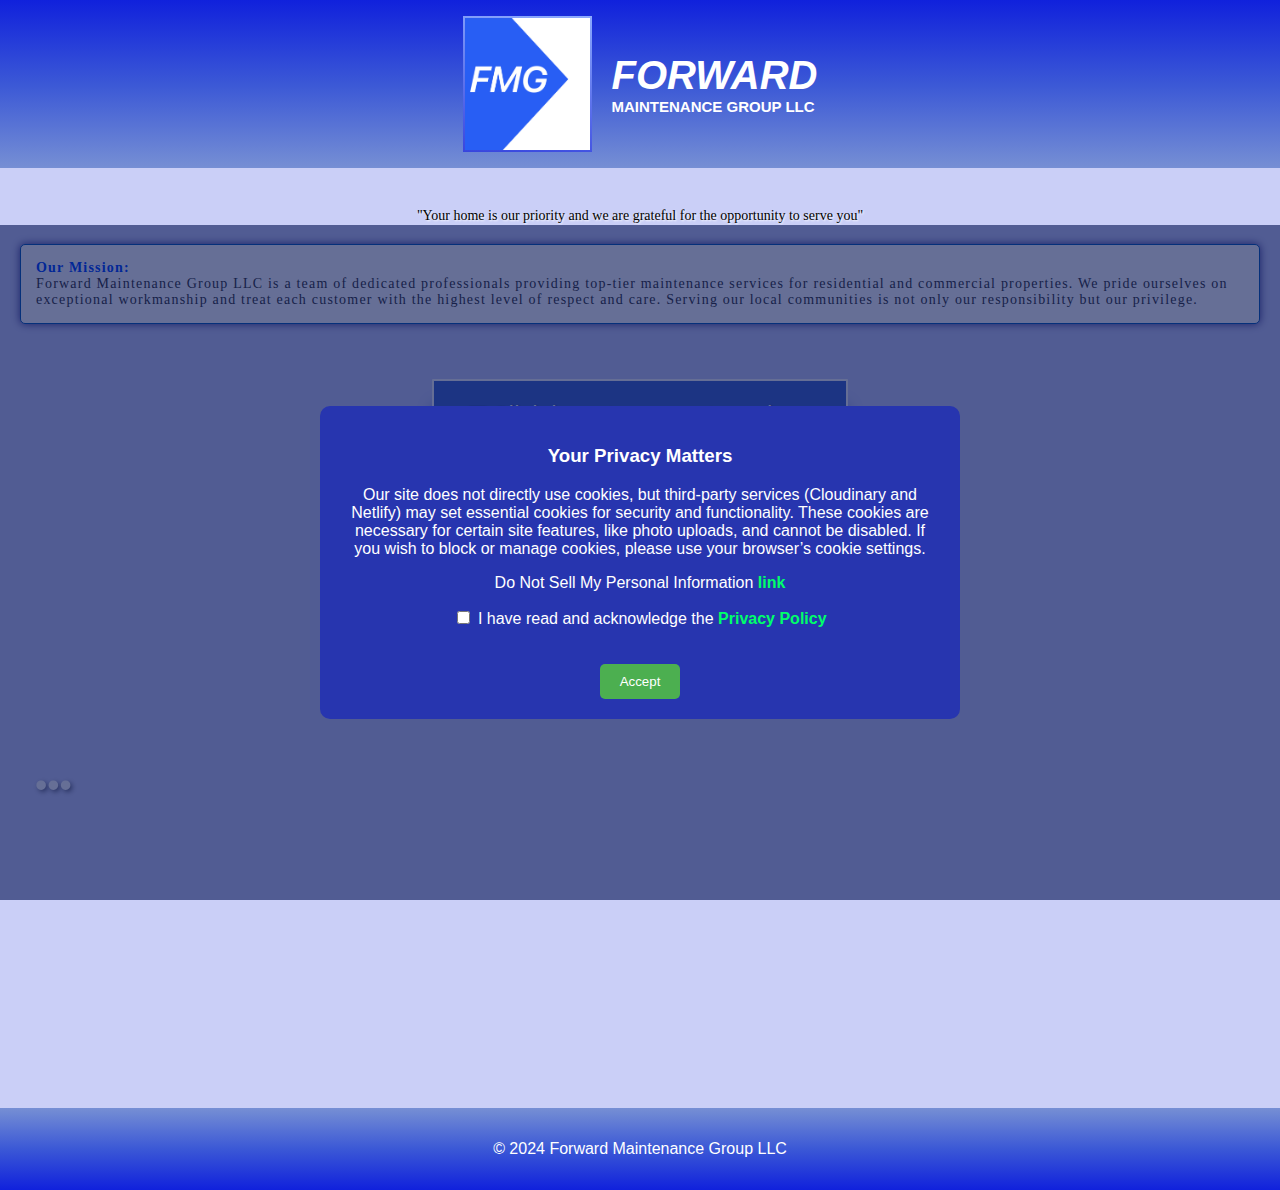
<file: index.html/index.html>
<!DOCTYPE html>
<html lang="en">

<head>
    <meta charset="UTF-8">
    <meta name="viewport" content="width=device-width, initial-scale=1.0">
    <title>Our Website</title>
    <link rel="apple-touch-icon" sizes="180x180" href="/images/apple-touch-icon-180x180.png?v=2">
    <link rel="icon" type="image/x-icon" href="/images/favicon.ico">
    <!-- Favicon for Browsers -->
<!--<link rel="icon" type="image/png" href="/images/favicon-16x16.png" sizes="16x16">
<link rel="icon" type="image/png" href="/images/favicon-32x32.png" sizes="32x32">-->


<!-- Apple Touch Icon for iOS -->
<!-- <link rel="apple-touch-icon" sizes="120x120" href="/images/apple-touch-icon-120x120.png">
<link rel="apple-touch-icon" sizes="152x152" href="/images/apple-touch-icon-152x152.png">
<link rel="apple-touch-icon" sizes="167x167" href="/images/apple-touch-icon-167x167.png">
<link rel="apple-touch-icon" sizes="180x180" href="/images/apple-touch-icon-180x180.png">-->


<!-- 
<link rel="icon" sizes="192x192" href="/images/android-chrome-192x192.png">
<link rel="icon" sizes="512x512" href="/images/android-chrome-512x512.png">


<meta name="msapplication-TileImage" content="/images/mstile-150x150.png">-->


    <link rel="stylesheet" href="styles/styles.css">
    <link rel="stylesheet" href="https://cdnjs.cloudflare.com/ajax/libs/font-awesome/6.0.0/css/all.min.css">
</head>

<body>
    <header>
        <div class="header-container">
            <img src="images/small_square_logoFMG.jpg" alt="Your Image Description" id="headerImage">
            <div class="header-text">
                <h1>FORWARD</h1>
                <h2>MAINTENANCE GROUP LLC</h2>
            </div>
        </div>
    </header>

    <main style="position: relative; min-height: 100vh; overflow: hidden; padding: 20px;">
        <div style="position: absolute; top: 0; left: 0; right: 0; bottom: 0; background: #959fef80; z-index: 1;"></div>
        <div class="content-wrapper">
            <div class="mission-statement">
                <p class="style1">"Your home is our priority and we are grateful for the opportunity to serve you"</p>
                <p class="style2"><span style="color: rgb(0, 72, 255); font-weight: bold;">Our Mission:</span><br> 
                    Forward Maintenance Group LLC is a team of dedicated professionals providing top-tier maintenance 
                    services for residential and commercial properties. We pride ourselves on exceptional workmanship 
                    and treat each customer with the highest level of respect and care. Serving our local communities 
                    is not only our responsibility but our privilege.
                </p>
            </div>

            <!-- Centered Clickable Text Box -->
            <div class="centered-container">
                <div class="clickable-text-box" onclick="window.location.href='page_form_services/index2.html';">
                    <p><i class="fa-solid fa-arrow-pointer fa-rotate-90" style="color: #ffffff;"></i>  Click here to request services online!</p>
                </div>
            </div>

            <div class="info-text">
                <p><a href="tel:619-718-2455">&#128222; 619-718-2455</a></p>
            </div>
        </div>
    </main>

    <!-- Expandable Button and List -->
    <div class="expandable-menu-container">
        <button id="expandButton">•••</button>
        <div id="expandableList" class="expandable-list">
            <a href="Privacy_policy.html">Privacy</a>
            <a href="Contact.html">Contact</a>
            <a href="page3.html">About</a>
        </div>
    </div>

    <footer>
        <p>&copy; 2024 Forward Maintenance Group LLC</p>
    </footer>

    <!-- Cookie Banner -->
    <div id="cookie-banner" style="
        position: fixed;
        bottom: 0;
        left: 0;
        width: 100%;
        height: 75%;
        background: rgba(4, 18, 83, 0.606);
        color: #fff;
        display: flex;
        align-items: center;
        justify-content: center;
        z-index: 9999;">
        <div style="max-width: 600px; padding: 20px; background: #2735af; border-radius: 10px; text-align: center; position: relative;">
            <!-- Disclaimer inside the dark box but above checkboxes -->
            <div>
                <h3 class="disclaimer-text">Your Privacy Matters</h3>
            </div>
            <p class="cookie-message">
                Our site does not directly use cookies, but third-party services (Cloudinary and Netlify) may set essential cookies for security and functionality. These cookies are necessary for certain site features, like photo uploads, and cannot be disabled. If you wish to block or manage cookies, please use your browser’s cookie settings.
            
                <p>
                    <label for="do-not-sell-checkbox">
                        Do Not Sell My Personal Information <a href="Privacy_policy.html#no-sell-info-text" style="color: #00ff6a; text-decoration: none;"><b>link</b></a>
                    </label>
                </p>
            </p>
                <input type="checkbox" id="privacy-checkbox">
                <label for="privacy-checkbox">
                    I have read and acknowledge the <a href="Privacy_policy.html" style="color: #00ff6a; text-decoration: none;"><b>Privacy Policy</b></a>
                </label>
            </p>
            
            <button id="accept-cookies" style="background: #4CAF50; color: white; border: none; padding: 10px 20px; margin-top: 20px; cursor: pointer; border-radius: 5px;">
                Accept
            </button>
        </div>
    </div>

    <!-- Include your existing JavaScript -->
    <script src="scripts/script.js"></script>
</body>

</html>
</file>
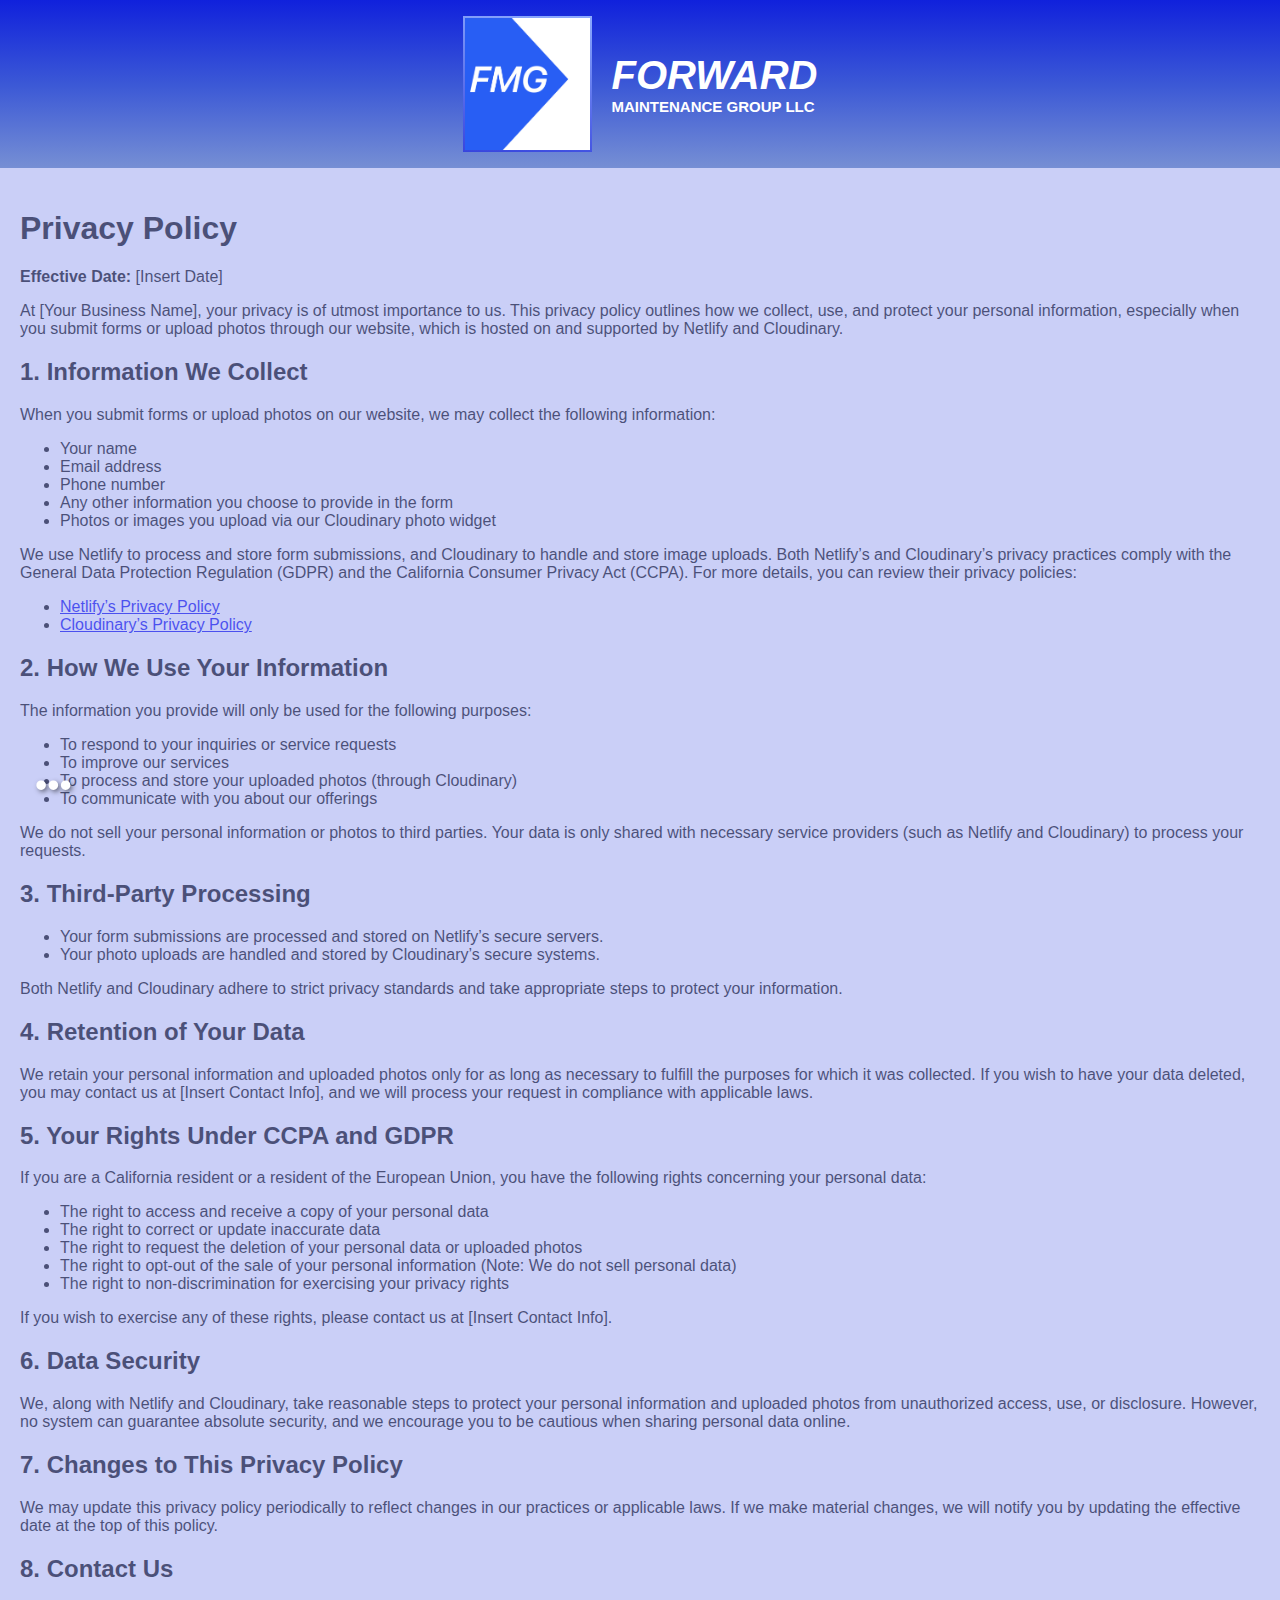
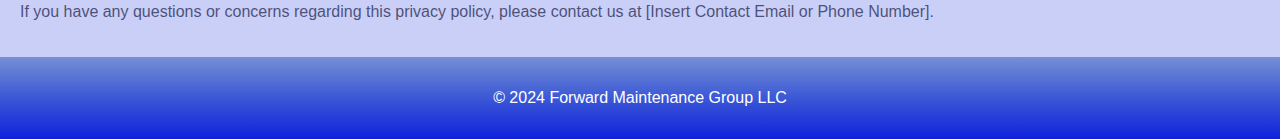
<file: index.html/About.html>
<!DOCTYPE html>
<html lang="en">

<head>
    <meta charset="UTF-8">
    <meta name="viewport" content="width=device-width, initial-scale=1.0">
    <title>Webpage Build</title>
    <link rel="stylesheet" href="styles/styles.css">
    <link rel="stylesheet" href="https://cdnjs.cloudflare.com/ajax/libs/font-awesome/6.0.0/css/all.min.css">

</head>

<body>
    <header>
        <div class="header-container">
            <img src="images/small_square_logoFMG.jpg" alt="Your Image Description" id="headerImage">
            <div class="header-text">
                <h1>FORWARD</h1>
                <h2>MAINTENANCE GROUP LLC</h2>

            </div>
        </div>
    </header>
    <main style="position: relative; min-height: 100vh; overflow: hidden; padding: 20px;">
        <div style="position: absolute; top: 0; left: 0; right: 0; bottom: 0; background: #959fef80; z-index: 1;"></div>
        <div class="content-wrapper">
            
            
        
            
        

            

                <h1>Privacy Policy</h1>
                <p><strong>Effective Date:</strong> [Insert Date]</p>
            
                <p>At [Your Business Name], your privacy is of utmost importance to us. This privacy policy outlines how we collect, use, and protect your personal information, especially when you submit forms or upload photos through our website, which is hosted on and supported by Netlify and Cloudinary.</p>
            
                <h2>1. Information We Collect</h2>
                <p>When you submit forms or upload photos on our website, we may collect the following information:</p>
                <ul>
                    <li>Your name</li>
                    <li>Email address</li>
                    <li>Phone number</li>
                    <li>Any other information you choose to provide in the form</li>
                    <li>Photos or images you upload via our Cloudinary photo widget</li>
                </ul>
                <p>We use Netlify to process and store form submissions, and Cloudinary to handle and store image uploads. Both Netlify’s and Cloudinary’s privacy practices comply with the General Data Protection Regulation (GDPR) and the California Consumer Privacy Act (CCPA). For more details, you can review their privacy policies:</p>
                <ul>
                    <li><a href="https://www.netlify.com/privacy" target="_blank">Netlify’s Privacy Policy</a></li>
                    <li><a href="https://cloudinary.com/privacy" target="_blank">Cloudinary’s Privacy Policy</a></li>
                </ul>
            
                <h2>2. How We Use Your Information</h2>
                <p>The information you provide will only be used for the following purposes:</p>
                <ul>
                    <li>To respond to your inquiries or service requests</li>
                    <li>To improve our services</li>
                    <li>To process and store your uploaded photos (through Cloudinary)</li>
                    <li>To communicate with you about our offerings</li>
                </ul>
                <p>We do not sell your personal information or photos to third parties. Your data is only shared with necessary service providers (such as Netlify and Cloudinary) to process your requests.</p>
            
                <h2>3. Third-Party Processing</h2>
                <ul>
                    <li>Your form submissions are processed and stored on Netlify’s secure servers.</li>
                    <li>Your photo uploads are handled and stored by Cloudinary’s secure systems.</li>
                </ul>
                <p>Both Netlify and Cloudinary adhere to strict privacy standards and take appropriate steps to protect your information.</p>
            
                <h2>4. Retention of Your Data</h2>
                <p>We retain your personal information and uploaded photos only for as long as necessary to fulfill the purposes for which it was collected. If you wish to have your data deleted, you may contact us at [Insert Contact Info], and we will process your request in compliance with applicable laws.</p>
            
                <h2>5. Your Rights Under CCPA and GDPR</h2>
                <p>If you are a California resident or a resident of the European Union, you have the following rights concerning your personal data:</p>
                <ul>
                    <li>The right to access and receive a copy of your personal data</li>
                    <li>The right to correct or update inaccurate data</li>
                    <li>The right to request the deletion of your personal data or uploaded photos</li>
                    <li>The right to opt-out of the sale of your personal information (Note: We do not sell personal data)</li>
                    <li>The right to non-discrimination for exercising your privacy rights</li>
                </ul>
                <p>If you wish to exercise any of these rights, please contact us at [Insert Contact Info].</p>
            
                <h2>6. Data Security</h2>
                <p>We, along with Netlify and Cloudinary, take reasonable steps to protect your personal information and uploaded photos from unauthorized access, use, or disclosure. However, no system can guarantee absolute security, and we encourage you to be cautious when sharing personal data online.</p>
            
                <h2>7. Changes to This Privacy Policy</h2>
                <p>We may update this privacy policy periodically to reflect changes in our practices or applicable laws. If we make material changes, we will notify you by updating the effective date at the top of this policy.</p>
            
                <h2>8. Contact Us</h2>
                <p>If you have any questions or concerns regarding this privacy policy, please contact us at [Insert Contact Email or Phone Number].</p>

        
        </div>


        <!-- Centered Clickable Text Box -->

    </main>

    <!-- Expandable Button and List -->
    <div class="expandable-menu-container">
        <button id="expandButton">•••</button>
        <div id="expandableList" class="expandable-list">
            <a href="About.html">About</a>
            <a href="page2.html">Contact</a>
            <a href="page3.html">Privacy</a>
        </div>
    </div>

    <footer>
        <p>&copy; 2024 Forward Maintenance Group LLC</p>
    </footer>

    <script src="scripts/script.js"></script>
</body>

</html>
</file>
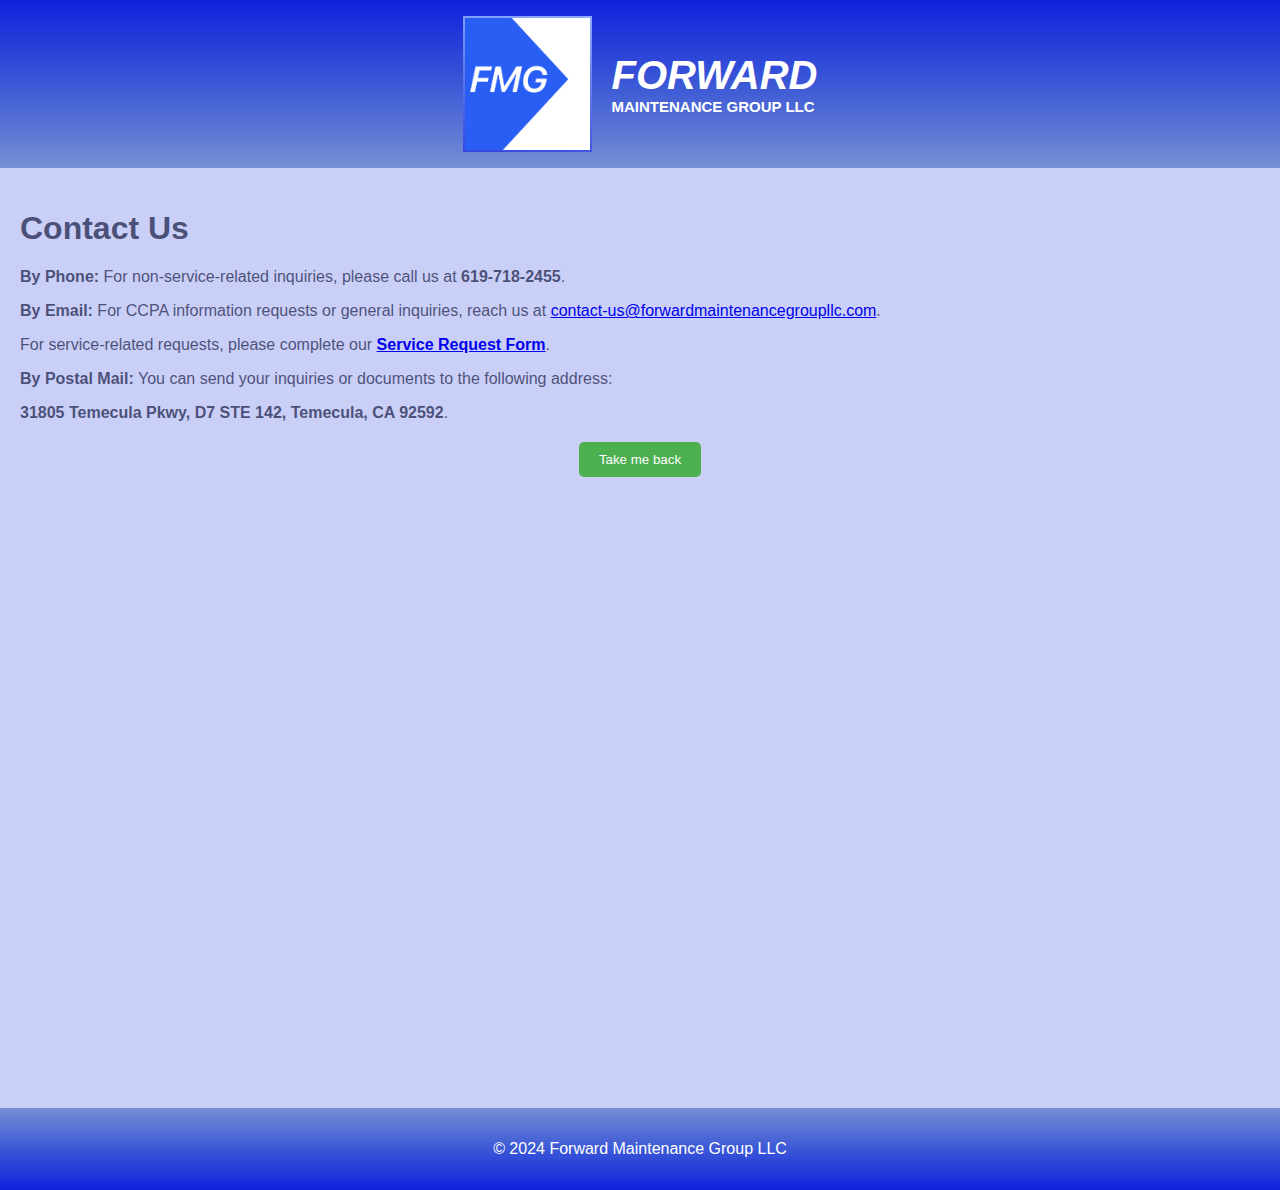
<file: index.html/Contact.html>
<!DOCTYPE html>
<html lang="en">

<head>
    <meta charset="UTF-8">
    <meta name="viewport" content="width=device-width, initial-scale=1.0">
    <title>Webpage Build</title>
    <link rel="stylesheet" href="stylescnt.css">
    <link rel="stylesheet" href="https://cdnjs.cloudflare.com/ajax/libs/font-awesome/6.0.0/css/all.min.css">

</head>

<body>
    <header>
        <div class="header-container">
            <img src="images/small_square_logoFMG.jpg" alt="Your Image Description" id="headerImage">
            <div class="header-text">
                <h1>FORWARD</h1>
                <h2>MAINTENANCE GROUP LLC</h2>

            </div>
        </div>
    </header>
    <main style="position: relative; min-height: 100vh; overflow: hidden; padding: 20px;">
        <div style="position: absolute; top: 0; left: 0; right: 0; bottom: 0; background: #959fef80; z-index: 1;"></div>
        <div class="content-wrapper">
            
            
            <h1>Contact Us</h1>

<p><strong>By Phone:</strong> For non-service-related inquiries, please call us at <b>619-718-2455</b>.</p>

<p><strong>By Email:</strong> For CCPA information requests or general inquiries, reach us at <a href="mailto:contact-us@forwardmaintenancegroupllc.com">contact-us@forwardmaintenancegroupllc.com</a>.</p>

<p>For service-related requests, please complete our <a href="page_form_services/index2.html"><b>Service Request Form</b></a>.</p>

<p><strong>By Postal Mail:</strong> You can send your inquiries or documents to the following address:</p>
<p><b>31805 Temecula Pkwy, D7 STE 142, Temecula, CA 92592</b>.</p>



        <div style="text-align: center; margin-top: 20px; position: relative; z-index: 10;">
            <button onclick="window.location.href='index.html'" 
                    style="background-color: #4CAF50; color: white; padding: 10px 20px; 
                           border: none; cursor: pointer; border-radius: 5px; z-index: 100;">
                Take me back
            </button>
        </div>


       
        

    </main>

    <div class="content">
        <!-- Your Main Content -->
    </div>
    
    

    <footer>
        <p>&copy; 2024 Forward Maintenance Group LLC</p>
    </footer>

    <script src="scriptPP.js"></script>
</body>

</html>
</file>
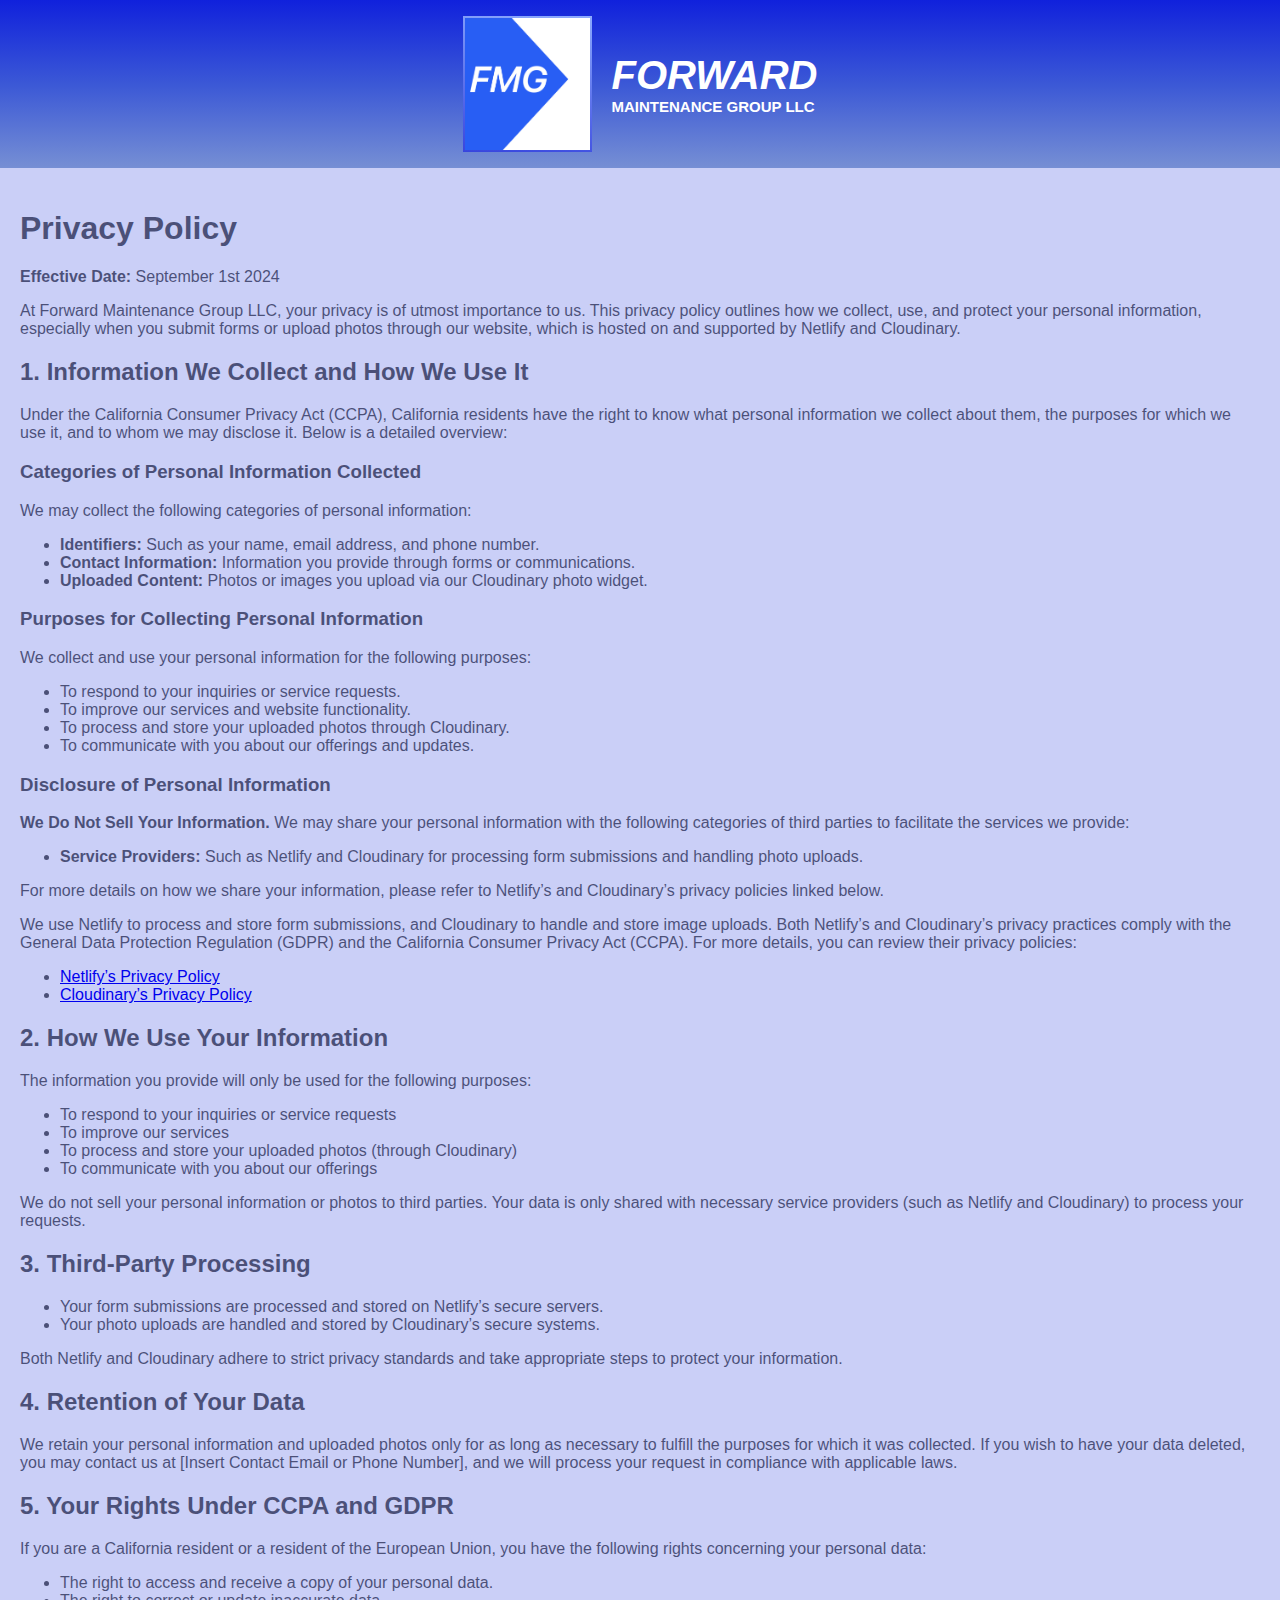
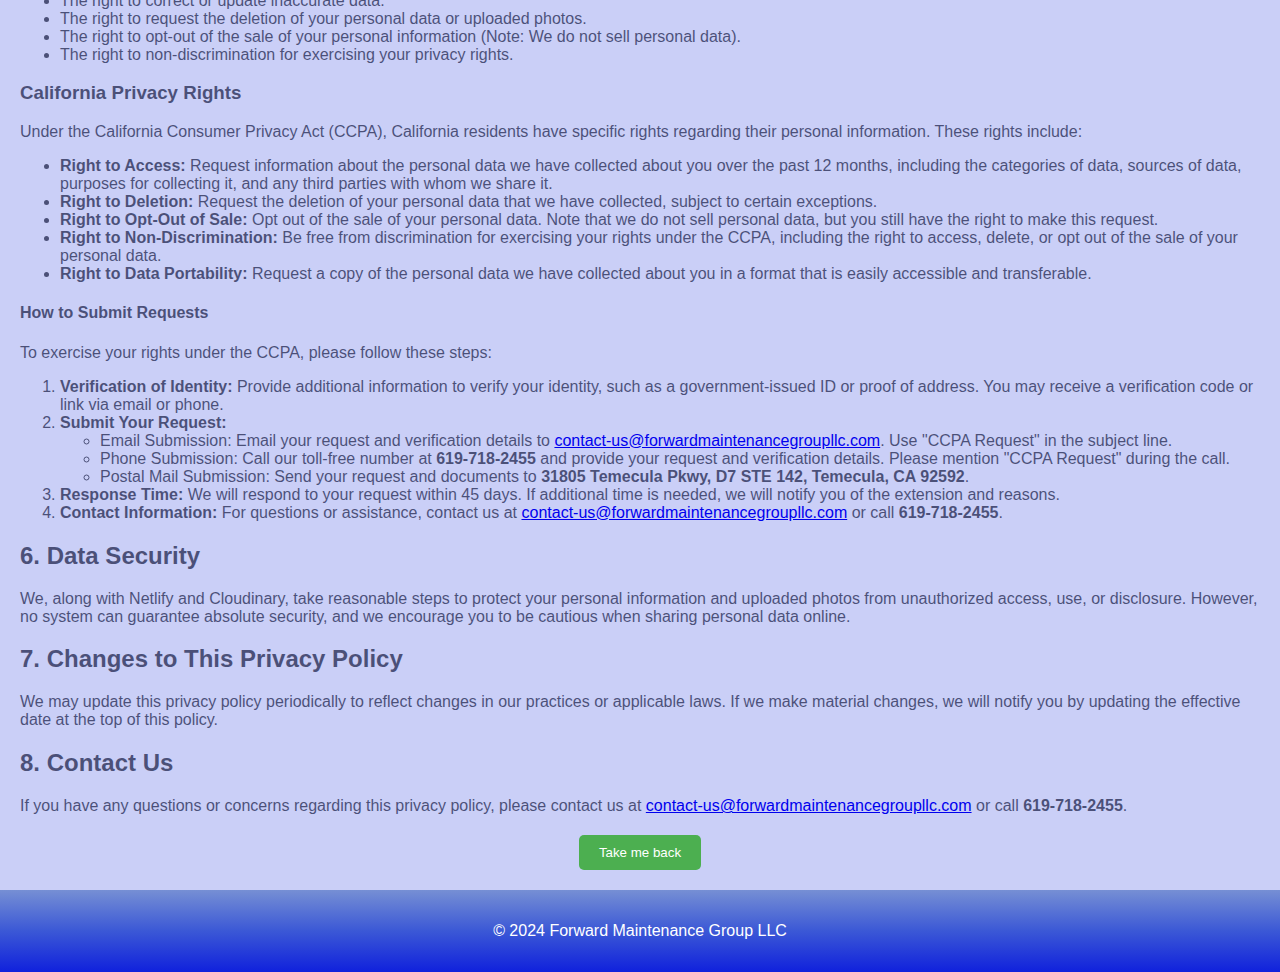
<file: index.html/Privacy_policy.html>
<!DOCTYPE html>
<html lang="en">

<head>
    <meta charset="UTF-8">
    <meta name="viewport" content="width=device-width, initial-scale=1.0">
    <title>Webpage Build</title>
    <link rel="stylesheet" href="stylesPP.css">
    <link rel="stylesheet" href="https://cdnjs.cloudflare.com/ajax/libs/font-awesome/6.0.0/css/all.min.css">

</head>

<body>
    <header>
        <div class="header-container">
            <img src="images/small_square_logoFMG.jpg" alt="Your Image Description" id="headerImage">
            <div class="header-text">
                <h1>FORWARD</h1>
                <h2>MAINTENANCE GROUP LLC</h2>

            </div>
        </div>
    </header>
    <main style="position: relative; min-height: 100vh; overflow: hidden; padding: 20px;">
        <div style="position: absolute; top: 0; left: 0; right: 0; bottom: 0; background: #959fef80; z-index: 1;"></div>
        <div class="content-wrapper">
            
            
        
            
        

            

            <h1>Privacy Policy</h1>
            <p><strong>Effective Date:</strong> September 1st 2024</p>
            
            <p>At Forward Maintenance Group LLC, your privacy is of utmost importance to us. This privacy policy outlines how we collect, use, and protect your personal information, especially when you submit forms or upload photos through our website, which is hosted on and supported by Netlify and Cloudinary.</p>
            
            <h2>1. Information We Collect and How We Use It</h2>
            <p>Under the California Consumer Privacy Act (CCPA), California residents have the right to know what personal information we collect about them, the purposes for which we use it, and to whom we may disclose it. Below is a detailed overview:</p>
            
            <h3>Categories of Personal Information Collected</h3>
            <p>We may collect the following categories of personal information:</p>
            <ul>
                <li><strong>Identifiers:</strong> Such as your name, email address, and phone number.</li>
                <li><strong>Contact Information:</strong> Information you provide through forms or communications.</li>
                <li><strong>Uploaded Content:</strong> Photos or images you upload via our Cloudinary photo widget.</li>
            </ul>
            
            <h3>Purposes for Collecting Personal Information</h3>
            <p>We collect and use your personal information for the following purposes:</p>
            <ul>
                <li>To respond to your inquiries or service requests.</li>
                <li>To improve our services and website functionality.</li>
                <li>To process and store your uploaded photos through Cloudinary.</li>
                <li>To communicate with you about our offerings and updates.</li>
            </ul>
            
            <h3>Disclosure of Personal Information</h3>
            <p id="no-sell-info-text"><b>We Do Not Sell Your Information.</b> We may share your personal information with the following categories of third parties to facilitate the services we provide:</p>
            <ul>
                <li><strong>Service Providers:</strong> Such as Netlify and Cloudinary for processing form submissions and handling photo uploads.</li>
            </ul>
            <p>For more details on how we share your information, please refer to Netlify’s and Cloudinary’s privacy policies linked below.</p>
            
            <p>We use Netlify to process and store form submissions, and Cloudinary to handle and store image uploads. Both Netlify’s and Cloudinary’s privacy practices comply with the General Data Protection Regulation (GDPR) and the California Consumer Privacy Act (CCPA). For more details, you can review their privacy policies:</p>
            <ul>
                <li><a href="https://www.netlify.com/privacy" target="_blank">Netlify’s Privacy Policy</a></li>
                <li><a href="https://cloudinary.com/privacy" target="_blank">Cloudinary’s Privacy Policy</a></li>
            </ul>
            
            <h2>2. How We Use Your Information</h2>
            <p>The information you provide will only be used for the following purposes:</p>
            <ul>
                <li>To respond to your inquiries or service requests</li>
                <li>To improve our services</li>
                <li>To process and store your uploaded photos (through Cloudinary)</li>
                <li>To communicate with you about our offerings</li>
            </ul>
            <p>We do not sell your personal information or photos to third parties. Your data is only shared with necessary service providers (such as Netlify and Cloudinary) to process your requests.</p>
            
            <h2>3. Third-Party Processing</h2>
            <ul>
                <li>Your form submissions are processed and stored on Netlify’s secure servers.</li>
                <li>Your photo uploads are handled and stored by Cloudinary’s secure systems.</li>
            </ul>
            <p>Both Netlify and Cloudinary adhere to strict privacy standards and take appropriate steps to protect your information.</p>
            
            <h2>4. Retention of Your Data</h2>
            <p>We retain your personal information and uploaded photos only for as long as necessary to fulfill the purposes for which it was collected. If you wish to have your data deleted, you may contact us at [Insert Contact Email or Phone Number], and we will process your request in compliance with applicable laws.</p>
            
            <h2>5. Your Rights Under CCPA and GDPR</h2>
            <p>If you are a California resident or a resident of the European Union, you have the following rights concerning your personal data:</p>
            <ul>
                <li>The right to access and receive a copy of your personal data.</li>
                <li>The right to correct or update inaccurate data.</li>
                <li>The right to request the deletion of your personal data or uploaded photos.</li>
                <li>The right to opt-out of the sale of your personal information (Note: We do not sell personal data).</li>
                <li>The right to non-discrimination for exercising your privacy rights.</li>
            </ul>
            
            <h3>California Privacy Rights</h3>
            <p>Under the California Consumer Privacy Act (CCPA), California residents have specific rights regarding their personal information. These rights include:</p>
            <ul>
                <li><strong>Right to Access:</strong> Request information about the personal data we have collected about you over the past 12 months, including the categories of data, sources of data, purposes for collecting it, and any third parties with whom we share it.</li>
                <li><strong>Right to Deletion:</strong> Request the deletion of your personal data that we have collected, subject to certain exceptions.</li>
                <li><strong>Right to Opt-Out of Sale:</strong> Opt out of the sale of your personal data. Note that we do not sell personal data, but you still have the right to make this request.</li>
                <li><strong>Right to Non-Discrimination:</strong> Be free from discrimination for exercising your rights under the CCPA, including the right to access, delete, or opt out of the sale of your personal data.</li>
                <li><strong>Right to Data Portability:</strong> Request a copy of the personal data we have collected about you in a format that is easily accessible and transferable.</li>
            </ul>
            
            <h4>How to Submit Requests</h4>
            <p>To exercise your rights under the CCPA, please follow these steps:</p>
            <ol>
                <li><strong>Verification of Identity:</strong> Provide additional information to verify your identity, such as a government-issued ID or proof of address. You may receive a verification code or link via email or phone.</li>
                <li><strong>Submit Your Request:</strong> 
                    <ul>
                        <li>Email Submission: Email your request and verification details to <a href="mailto:contact-us@forwardmaintenancegroupllc.com">contact-us@forwardmaintenancegroupllc.com</a>. Use "CCPA Request" in the subject line.</li>
                        <li>Phone Submission: Call our toll-free number at <b>619-718-2455</b> and provide your request and verification details. Please mention "CCPA Request" during the call.</li>
                        <li>Postal Mail Submission: Send your request and documents to <b>31805 Temecula Pkwy, D7 STE 142, Temecula, CA 92592</b>.</li>
                    </ul>
                </li>
                <li><strong>Response Time:</strong> We will respond to your request within 45 days. If additional time is needed, we will notify you of the extension and reasons.</li>
                <li><strong>Contact Information:</strong> For questions or assistance, contact us at <a href="mailto:contact-us@forwardmaintenancegroupllc.com">contact-us@forwardmaintenancegroupllc.com</a> or call <b>619-718-2455</b>.</li>
            </ol>
            
            <h2>6. Data Security</h2>
            <p>We, along with Netlify and Cloudinary, take reasonable steps to protect your personal information and uploaded photos from unauthorized access, use, or disclosure. However, no system can guarantee absolute security, and we encourage you to be cautious when sharing personal data online.</p>
            
            <h2>7. Changes to This Privacy Policy</h2>
            <p>We may update this privacy policy periodically to reflect changes in our practices or applicable laws. If we make material changes, we will notify you by updating the effective date at the top of this policy.</p>
            
            <h2>8. Contact Us</h2>
            <p>If you have any questions or concerns regarding this privacy policy, please contact us at <a href="mailto:contact-us@forwardmaintenancegroupllc.com">contact-us@forwardmaintenancegroupllc.com</a> or call <b>619-718-2455</b>.</p>
                        
        
        </div>

        <div style="text-align: center; margin-top: 20px; position: relative; z-index: 10;">
            <button onclick="window.location.href='index.html'" 
                    style="background-color: #4CAF50; color: white; padding: 10px 20px; 
                           border: none; cursor: pointer; border-radius: 5px; z-index: 100;">
                Take me back
            </button>
        </div>


        <!-- Centered Clickable Text Box -->

    </main>

    

    <footer>
        <p>&copy; 2024 Forward Maintenance Group LLC</p>
    </footer>

    <script src="scriptPP.js"></script>
</body>

</html>
</file>
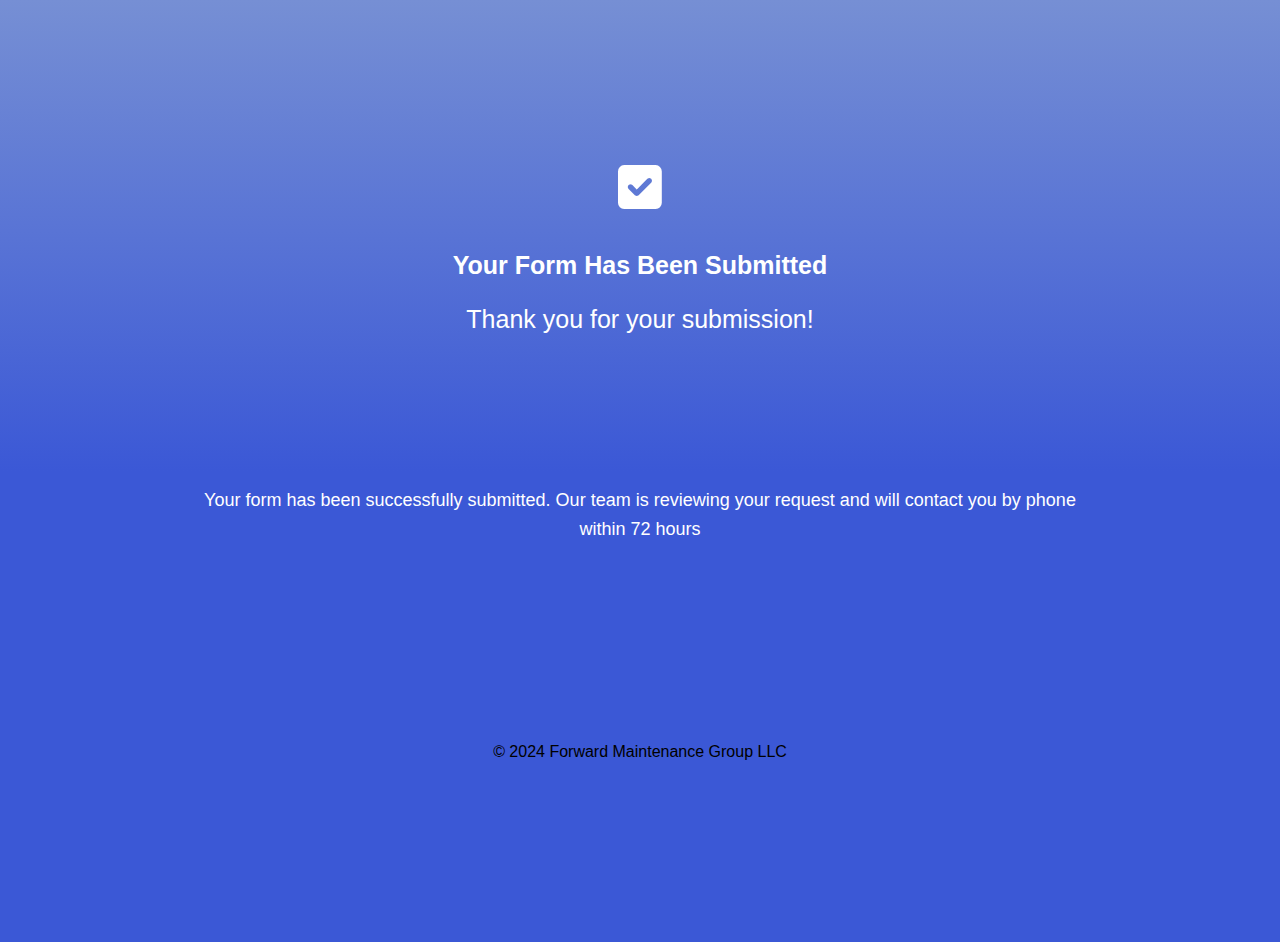
<file: index.html/page_form_services/form-submitted.html>
<!DOCTYPE html>
<html lang="en">
<head>
    <meta charset="UTF-8">
    <meta name="viewport" content="width=device-width, initial-scale=1.0">
    <title>Form Submitted</title>
    <link rel="stylesheet" href="stylesFS.css"> <!-- Link to your stylesheet -->
    <link rel="stylesheet" href="https://cdnjs.cloudflare.com/ajax/libs/font-awesome/6.0.0/css/all.min.css">

<body>
    <div class="message-container">

        <header>
            <h1><i class="fas fa-check-square"></i></h1>
            <h2>Your Form Has Been Submitted</h2>
        </header>

        <p class="normal">Thank you for your submission!</p>
        <p class="emphasis">Your form has been successfully submitted. Our team is reviewing your request and will contact you by phone within 72 hours 
            
        </p>

        
        
        
    </div>
    <div class="footer">
        <p>&copy; 2024 Forward Maintenance Group LLC</p>
    </div>
    

    
</body>
</html>
</file>
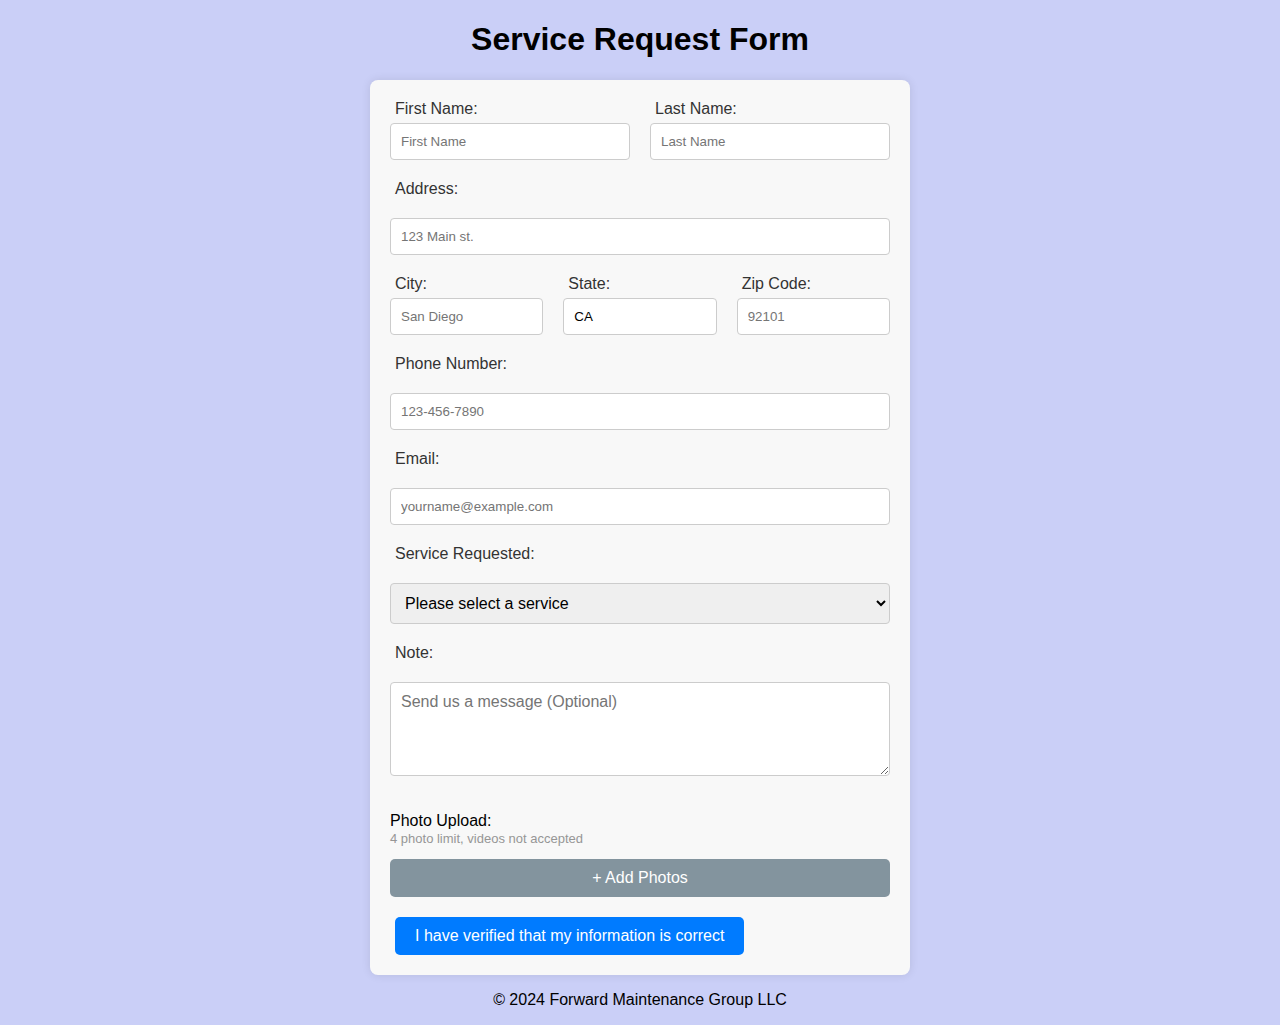
<file: index.html/page_form_services/index2.html>
<!DOCTYPE html>
<html lang="en">

<head>
    <meta charset="UTF-8">
    <meta name="viewport" content="width=device-width, initial-scale=1.0">
    <title>Service Request Form</title>
    <link rel="stylesheet" href="styles.css">
    <script src="https://widget.cloudinary.com/v2.0/global/all.js" type="text/javascript"></script>
</head>
</head>

<body>
    <header>
        <h1>Service Request Form</h1>
    </header>
    <main>
        <form class="service-form" name="service-request" method="POST" data-netlify="true" action="/page_form_services/form-submitted.html">
            <input type="hidden" name="form-name" value="service-request" />

            
            
            
            
            
              
            <div class="name-container">
                <div>
                    <label for="first-name">First Name:</label>
                    <input type="text" id="first-name" name="first-name" placeholder="First Name" required>
                </div>
                <div>
                    <label for="last-name">Last Name:</label>
                    <input type="text" id="last-name" name="last-name" placeholder="Last Name" required>
                </div>
            </div>

            <label for="address">Address:</label>
            <input type="text" id="address" name="address"  placeholder="123 Main st." required>

            <div class="city-state-zip-container">
                <div>
                    <label for="city">City:</label>
                    <input type="text" id="city" name="city" placeholder="San Diego" required>
                </div>
                <div>
                    <label for="state">State:</label>
                    <input type="text" id="state" name="state" value="CA" required>
                </div>
                <div>
                    <label for="zip">Zip Code:</label>
                    <input type="text" id="zip" name="zip" placeholder="92101" required>
                </div>
            </div>
            
            <label for="phone">Phone Number:</label>
            <input type="tel" id="phone" name="phone" placeholder="123-456-7890" required>

            <label for="email">Email:</label>
            <input type="email" id="email" name="email" placeholder="yourname@example.com" required>


            <label for="service">Service Requested:</label>
            <select id="service" name="service" required>
                <option value="" disabled selected>Please select a service</option>
                <option value="plumbing_fixtures">Plumbing Fixtures</option>
                <option value="electrical_fixtures">Electrical Fixtures</option>
                <option value="painting">Painting</option>
                <option value="drywall">Drywall</option>
                <option value="general_maintenance">General Maintenance</option>
                <option value="residential_cleaning">Residential Cleaning</option>
                <option value="commercial_cleaning">Commercial Cleaning</option>
            </select>

            <label for="note">Note:</label>
            <textarea id="note" name="note" rows="4" placeholder="Send us a message (Optional)" maxlength="500"></textarea>

            <div id="form-message" style="display: none; color: rgb(0, 166, 255); margin-top: 10px;">
                All information must be filled before submitting.
            </div>

            <div class="photo-upload-section">
                <p class="info-text-fm">Photo Upload:</p>
             
                <p class="info-text-ff">4 photo limit, videos not accepted</p>
                <button type="button" id="upload_widget" class="cloudinary-button"> + Add Photos</button>
                <div id="uploaded_images"></div>
            </div>
            <label for="verify-info">
                <input type="checkbox" id="verify-info">
                <span class="custom-checkbox-button">I have verified that my information is correct</span>
            </label>

            
    

            <button type="submit">Submit Request Form</button>
        </form>
    </main>
    <footer>
        <p>&copy; 2024 Forward Maintenance Group LLC</p>
    </footer>

    <!-- JavaScript goes here -->
    <script src="script.js"></script>
</body>

</html>
</file>
<file: index.html/styles/styles.css>
/* Existing styles for body, header, etc. remain the same */
body {
    font-family: Arial, sans-serif;
    margin: 0;
    padding: 0;
}

header {
    background-color: #1021dc;
    background-image: linear-gradient(to bottom, #1021dc, #3b58d6, #768fd4);
    padding: 1em;
    text-align: center;
    
}

.header-container {
    display: flex;
    align-items: center; /* Aligns the logo and text vertically */
    justify-content: center; /* Centers the logo and text within the header */
    gap: 20px; /* Space between the logo and text */
}

#headerImage {
    width: 125px;
    height: auto;
    border: 2px solid #fcfcfc;
    border-image: linear-gradient(10deg, #3543dd, #8fadff) 5%; /* Gradient border */
    border-radius: 0px;
}

.header-text h1, .header-text h2 {
    margin: 0;
    color: #fff;
    text-align: left;
    
}

.header-text h1 {
    font-style: italic;
    font-size: 40px;
    
}


.header-text h2 {
    font-size: 15px;
}

.style1 {  /* "Mission Statement" */
    padding-top: 0%;
    color:rgb(0, 0, 0);
    padding-bottom: 0%;
    margin: 20px auto;
    font-size: 14px; /* Adjusts the font size */
    font-family: 'Roboto', Verdana;
    z-index: 11;
    position: relative;

    text-align: center;
    text-shadow: 1px 1px 2px rgb(255, 255, 255); /* Enhances the embossed text with a soft shadow */

    
}


.style2 {
    background-color: #ffffff; /* Light gray background color, you can change this */
    padding: 15px;
    margin: 20px auto;
    border: 1px solid #0a5eb9;
    border-radius: 5px;
    box-shadow: 0 0 8px rgb(58, 54, 136); /* Optional: adds depth with a subtle shadow */
    font-size: 14px; /* Adjusts the font size */
    font-family: 'Playfair Display', serif;
    z-index: 11;
    position: relative;
    color:rgb(57, 57, 57);
    
    
    letter-spacing: 1.2px;
}


.clickable-text-box {
    background-color: #4368cf; /* Solid color that fits the theme */
    border: 2px solid #fcfcfc;
    padding: 20px;
    margin: 20px auto;
    border-radius: 1px;
    box-shadow: 0 25px 15px rgba(69, 94, 195, 0.514);
    color: #ffffff;
    font-size: 22px;
    
    width: 30%;
    max-width: 550px;
    height: auto;
    cursor: pointer;
    transition: transform 0.3s ease;
    z-index: 2;
    position: relative;
    text-align: center;
    letter-spacing: 1px;
    bottom: -35px;
}

.clickable-text-box:hover {
    transform: scale(1.02); /* Slightly increases size on hover for a subtle interaction */
    background-color: #4c86e8;
}

.clickable-text-box p {
    margin: 0;
    text-shadow: 1px 1px 2px rgb(0, 0, 0); /* Enhances the embossed text with a soft shadow */
}

.info-text {
    white-space: nowrap;
    text-overflow: ellipsis;
    text-align: center;
    font-weight: bold;
    text-shadow: 2px 1px rgb(255, 255, 255); /* Enhances the embossed text with a soft shadow */
    margin: 40px auto;
    font-size: 18px;
    color: #0034b7;
    padding-top: 50px;
    background-color: #00000000; /* Light background to make it stand out */
    border-radius: 8px;
    box-shadow: 0 2px 6px rgba(0, 0, 0, 0);
    max-width: 80%;
    z-index: 2;
    position: relative;
    
}

.info-text a {
    color: inherit; /* Inherits the color from the parent, which is #0034b7 as set in .info-text */
    text-decoration: none; /* Removes underline */
    cursor: pointer; /* Changes the cursor to a pointer */
    
}

.info-text a:hover {
    color: rgb(2, 133, 255);
    
}




footer {
    background-color: #1021dc;
    background-image: linear-gradient(to bottom, #768fd4, #3b58d6, #1021dc);
    padding: 1em;
    color: #fff;
    text-align: center;
    bottom: 0;
    position: relative;
    z-index: 10;
}
.expandable-menu-container {
    position: fixed;
    bottom: 85px; /* Positioned above the footer */
    left: 20px; /* Bottom left corner */
    z-index: 11; /* Make sure it's above other content */
}

#expandButton {
    background-color: #00000000;
    color: #fff;
    padding: 10px 15px;
    border: none;
    border-radius: 5px;
    cursor: pointer;
    font-size: 35px;
    text-shadow: 2px 2px 5px rgba(0, 0, 0, 0.5);
}

#expandableList {
    display: none; /* Hidden by default */
    margin-top: 10px;
    background-color: #ffffff;
    border: 2px solid #ffffff;
    border-radius: 5px;
    padding: 10px;
    box-shadow: 0 25px 15px rgba(0, 0, 0, 0.326);
}

#expandableList a {
    display: block;
    color: #676767;
    padding: 5px 0;
    text-decoration: none;
    font-size: 14px;
    border-bottom: 1px solid #ddd;
}

#expandableList a:last-child {
    border-bottom: none;
}

#expandableList a:hover {
    background-color: #ddd;
}
#cookie-banner {
    position: fixed;
    bottom: 0;
    left: 0;
    width: 100%;
    height: 50%;
    background: rgba(0, 0, 0, 0.9);
    color: #fff;
    display: flex;
    align-items: center;
    justify-content: center;
    z-index: 9999;
  }
  
  .cookie-content {
    max-width: 600px;
    padding: 20px;
    background: #333;
    border-radius: 10px;
    text-align: center;
  }
  
  #cookie-banner a {
    color: #fff;
    text-decoration: underline;
  }
  
  #accept-cookies {
    background: #4CAF50;
    color: white;
    border: none;
    padding: 10px 20px;
    margin-top: 20px;
    cursor: pointer;
    border-radius: 5px;
  }
  /* This class will disable all pointer events */
.disable-interaction * {
    pointer-events: none;
}

/* Ensure the cookie banner itself is still clickable */
#cookie-banner * {
    pointer-events: all;
}
</file>
<file: index.html/stylescnt.css>
/* Existing styles for body, header, etc. remain the same */
body {
    font-family: Arial, sans-serif;
    margin: 0;
    padding: 0;
}

header {
    background-color: #1021dc;
    background-image: linear-gradient(to bottom, #1021dc, #3b58d6, #768fd4);
    padding: 1em;
    text-align: center;
    
}

.header-container {
    display: flex;
    align-items: center; /* Aligns the logo and text vertically */
    justify-content: center; /* Centers the logo and text within the header */
    gap: 20px; /* Space between the logo and text */
}

#headerImage {
    width: 125px;
    height: auto;
    border: 2px solid #fcfcfc;
    border-image: linear-gradient(10deg, #3543dd, #8fadff) 5%; /* Gradient border */
    border-radius: 0px;
}

.header-text h1, .header-text h2 {
    margin: 0;
    color: #fff;
    text-align: left;
    
}

.header-text h1 {
    font-style: italic;
    font-size: 40px;
    
}


.header-text h2 {
    font-size: 15px;
}



footer {
    background-color: #1021dc;
    background-image: linear-gradient(to bottom, #768fd4, #3b58d6, #1021dc);
    padding: 1em;
    color: #fff;
    text-align: center;
    bottom: 0;
    position: relative;
    
}
a {
    position: relative; /* Ensure z-index can be applied */
    z-index: 1000; /* High z-index to ensure it is clickable */
}
</file>
<file: index.html/stylesPP.css>
/* Existing styles for body, header, etc. remain the same */
body {
    font-family: Arial, sans-serif;
    margin: 0;
    padding: 0;
}

header {
    background-color: #1021dc;
    background-image: linear-gradient(to bottom, #1021dc, #3b58d6, #768fd4);
    padding: 1em;
    text-align: center;
    
}

.header-container {
    display: flex;
    align-items: center; /* Aligns the logo and text vertically */
    justify-content: center; /* Centers the logo and text within the header */
    gap: 20px; /* Space between the logo and text */
}

#headerImage {
    width: 125px;
    height: auto;
    border: 2px solid #fcfcfc;
    border-image: linear-gradient(10deg, #3543dd, #8fadff) 5%; /* Gradient border */
    border-radius: 0px;
}

.header-text h1, .header-text h2 {
    margin: 0;
    color: #fff;
    text-align: left;
    
}

.header-text h1 {
    font-style: italic;
    font-size: 40px;
    
}


.header-text h2 {
    font-size: 15px;
}

footer {
    background-color: #1021dc;
    background-image: linear-gradient(to bottom, #768fd4, #3b58d6, #1021dc);
    padding: 1em;
    color: #fff;
    text-align: center;
    bottom: 0;
    position: relative;
    
}
a {
    position: relative; /* Ensure z-index can be applied */
    z-index: 1000; /* High z-index to ensure it is clickable */
}
</file>
<file: index.html/page_form_services/stylesFS.css>
body {
   
    font-family: Arial, sans-serif;
    background-image: linear-gradient(to bottom, #768fd4, #3b58d6, #3b58d6);
    background-size: cover; /* Ensure the gradient covers the entire background */
    background-repeat: no-repeat; /* Prevent the background from repeating */
    min-height: 100vh; 
    

    /* No positioning or z-index, so it stays behind all content */
}



header h1 {
    padding-top: 10%;
    
    color: white; /* Sets the icon color */
    font-size: 50px; /* Sets the size of the icon */
    text-align: center;
}
header h2 {

   
    font-size: 25px;
    text-align: center;
    color: white;
    
    

}



.normal {
    font-size: 25px;
    text-align: center;
    color: white;
}

.emphasis {
    line-height: 1.6;
    text-align: center;
    margin-left: 15%;
    margin-right: 15%;
    padding-top: 10%;
    font-size: 18px;
    color: white;
    
}
.footer p {
    
    display: flex;
    text-align: center;
    flex-direction: column;
    justify-content: flex-end; /* Aligns content to the bottom */
    height: 200px; /* Set a specific height */
  
   
}
</file>
<file: index.html/page_form_services/styles.css>
body {
    margin: 0;
    padding: 0;
    background-color: #959fef80; /* Replace with your desired background color */
    font-family: Arial, sans-serif;
    /* No positioning or z-index, so it stays behind all content */
}

header h1 {

    text-align: center;

}
/* Container for switch and text */
.switch-container {
    display: inline-flex;  /* This makes the switch and text align on the same line */
    align-items: center;   /* Vertically centers the text with the switch */
}

/* The switch - 1/4 smaller */
.switch {
    position: relative;
    display: inline-block;
    width: 45px;  /* 60px * 0.75 */
    height: 25.5px; /* 34px * 0.75 */
    margin-right: 7.5px;  /* 10px * 0.75 */
}

/* Hide the default checkbox */
.switch input {
    opacity: 0;
    width: 0;
    height: 0;
}

/* The slider - 1/4 smaller */
.slider {
    position: absolute;
    cursor: pointer;
    top: 0;
    left: 0;
    right: 0;
    bottom: 0;
    background-color: #ccc;
    transition: .4s;
    border-radius: 25.5px; /* 34px * 0.75, Rounded corners */
}

/* The circle inside the slider - 1/4 smaller */
.slider:before {
    position: absolute;
    content: "";
    height: 19.5px;  /* 26px * 0.75 */
    width: 19.5px;   /* 26px * 0.75 */
    left: 3px;  /* 4px * 0.75 */
    bottom: 3px; /* 4px * 0.75 */
    background-color: white;
    transition: .4s;
    border-radius: 50%; /* Rounded circle */
}

/* When the checkbox is checked */
input:checked + .slider {
    background-color: #4CAF50;
}

/* Move the slider's circle when checked */
input:checked + .slider:before {
    transform: translateX(19.5px); /* 26px * 0.75 */
}

/* Optional: Rounded slider (for an iOS-like look) */
.slider.round {
    border-radius: 25.5px; /* 34px * 0.75 */
}

.slider.round:before {
    border-radius: 50%;
}

/* Style for the "I agree" text */
.toggle-label {
    font-size: 16px;  /* Reduced from 16px to match the smaller button */
    cursor: pointer;
}





label {
    margin: 0; /* Ensures no margin that could push the label */
    text-align: left; /* Keeps the label text left-aligned */
    width: auto; /* Makes sure the label takes only as much space as needed */
    white-space: nowrap; /* Prevents the text from wrapping to the next line */
    padding-left: 5px; /* Adds a little space between checkbox and label */
}

/* Container for the form */
.service-form {
    max-width: 500px;
    margin: auto;
    padding: 20px;
    background: #f8f8f8;
    border-radius: 8px;
    box-shadow: 0 0 10px rgba(0, 0, 0, 0.1);
    display: flex;
    flex-direction: column;
    gap: 20px; /* Consistent spacing between each field */
}
/* Media query for mobile view */
@media (max-width: 600px) {
    .service-form {
        margin: 10px; /* Adjust this value as needed for mobile view */
    }
}

/* Label styling */
.service-form label {
    font-size: 16px;
    color: #333;
    margin-bottom: 0px;
}

/* Input, select, and button styling */
.service-form input, .service-form button {
    width: 100%;
    padding: 10px; /* Current padding */
    border: 1px solid #ccc;
    border-radius: 4px;
    box-sizing: border-box;
    
}
.expand-services-label {
    cursor: pointer;
    display: block;
    background-color: #f8f8f8;
    padding: 10px;
    border: 1px solid #ccc;
    border-radius: 4px;
    margin-bottom: 5px;
    font-size: 16px;
    color: #333;
}

.service-checkboxes {
    display: flex;
    flex-direction: column;
    gap: 10px;
    margin: 10px 0;
    padding: 10px;
    background: #f8f8f8;
    border-radius: 8px;
    box-shadow: 0 0 10px rgba(0, 0, 0, 0.1);
    overflow: visible; /* Ensures all content is visible */
}



.service-form select {
    width: 100%;
    padding: 10px; /* Increase vertical padding to make the box taller */
    border: 1px solid #ccc;
    border-radius: 4px;
    box-sizing: border-box;
    height: auto; /* Ensure the height adjusts with padding */
    font-size: 16px; /* Optional: Adjust font size for balance */
    
}

/* Ensures each form element takes up the full width */
.service-form input, .service-form select, .service-form button {
    display: block;
    width: 100%;
    margin: 0; /* Remove any default margin that could affect alignment */
}



/* Button styling */
.service-form button {
    background-color: #4CAF50;
    color: white;
    border: none;
    cursor: pointer;
    font-size: 16px;
}

.service-form button:hover {
    background-color: #45a049;
}



/* Responsive adjustments */
@media (max-width: 600px) {
    .service-form {
        padding: 15px;
    }

    .service-form input, .service-form select, .service-form button {
        font-size: 14px;
    }
}
.city-state-zip-container {
    display: flex;
    gap: 20px; /* Adjust gap as needed */
}

.city-state-zip-container > div {
    flex: 1; /* Make each field take equal width */
}

.city-state-zip-container label {
    display: block;
    margin-bottom: 5px;
}

.city-state-zip-container input {
    width: 100%;
    padding: 10px;
    border: 1px solid #ccc;
    border-radius: 4px;
    box-sizing: border-box;
}

.name-container {
    display: flex;
    gap: 20px; /* Adjust gap as needed */
}

.name-container > div {
    flex: 1; /* Make each field take equal width */
}

.name-container label {
    display: block;
    margin-bottom: 5px;
}

.name-container input {
    width: 100%;
    padding: 10px;
    border: 1px solid #ccc;
    border-radius: 4px;
    box-sizing: border-box;
}


.service-form textarea {
    width: 100%;
    padding: 10px;
    border: 1px solid #ccc;
    border-radius: 4px;
    box-sizing: border-box;
    font-family: Arial, sans-serif;
    font-size: 16px;
}
/* Style the Cloudinary upload button */
#upload_widget {
    background-color: #83949e; /* Change this to your desired background color */
    color: white; /* Change this to your desired text color */
    border: none; /* Remove default borders */
    padding: 10px 20px; /* Adjust padding for size */
    border-radius: 5px; /* Optional: Add rounded corners */
    cursor: pointer; /* Change cursor to pointer on hover */
    font-size: 16px; /* Adjust font size */
    transition: background-color 0.3s ease; /* Smooth transition for hover effect */
}
.info-text-fm{
    font-size: 16px;
    color: #000000;
    margin-bottom: 1px;
  }
.info-text-ff{
    font-size: 13px;
    color: #969696;
    margin-top: 1px;
  }

/* Add hover effect */
#upload_widget:hover {
    background-color: #2980b9; /* Change to a darker shade for hover */
}

h3, label, .label-class {
    font-weight: normal;
    font-size: 16px;
}

#verify-info {
    display: none;
}

/* Style the custom button */
/* Style the custom checkbox button */
.custom-checkbox-button {
    display: inline-block;
    padding: 10px 20px;
    background-color: #007bff;
    color: white;
    border: none;
    border-radius: 5px;
    cursor: pointer;
    font-size: 16px;
    text-align: center;
    user-select: none;
    max-width: 100%; /* Ensure the button doesn't overflow its container */
    flex: 1; /* Allow the button to grow or shrink with its container */
    white-space: normal; /* Allow the text to wrap if necessary */
}

/* Adjustments for smaller screens */
@media (max-width: 600px) {
    .custom-checkbox-button {
        padding: 8px 12px; /* Reduce padding for smaller screens */
        font-size: 14px; /* Decrease the font size */
        max-width: 100%; /* Ensure button fits within container */
        white-space: normal; /* Ensure text can wrap */
    }
}

/* Change background color when the checkbox is checked */
#verify-info:checked + .custom-checkbox-button {
    background-color: #c9e3ff;
}

/* Optional: Add hover effects */
.custom-checkbox-button:hover {
    background-color: #0056b3;
}

/* Optional: Add focus effects */
.custom-checkbox-button:focus {
    outline: none;
    box-shadow: 0 0 5px rgba(0, 123, 255, 0.5);
}

footer p {
    text-align: center;

}
</file>
